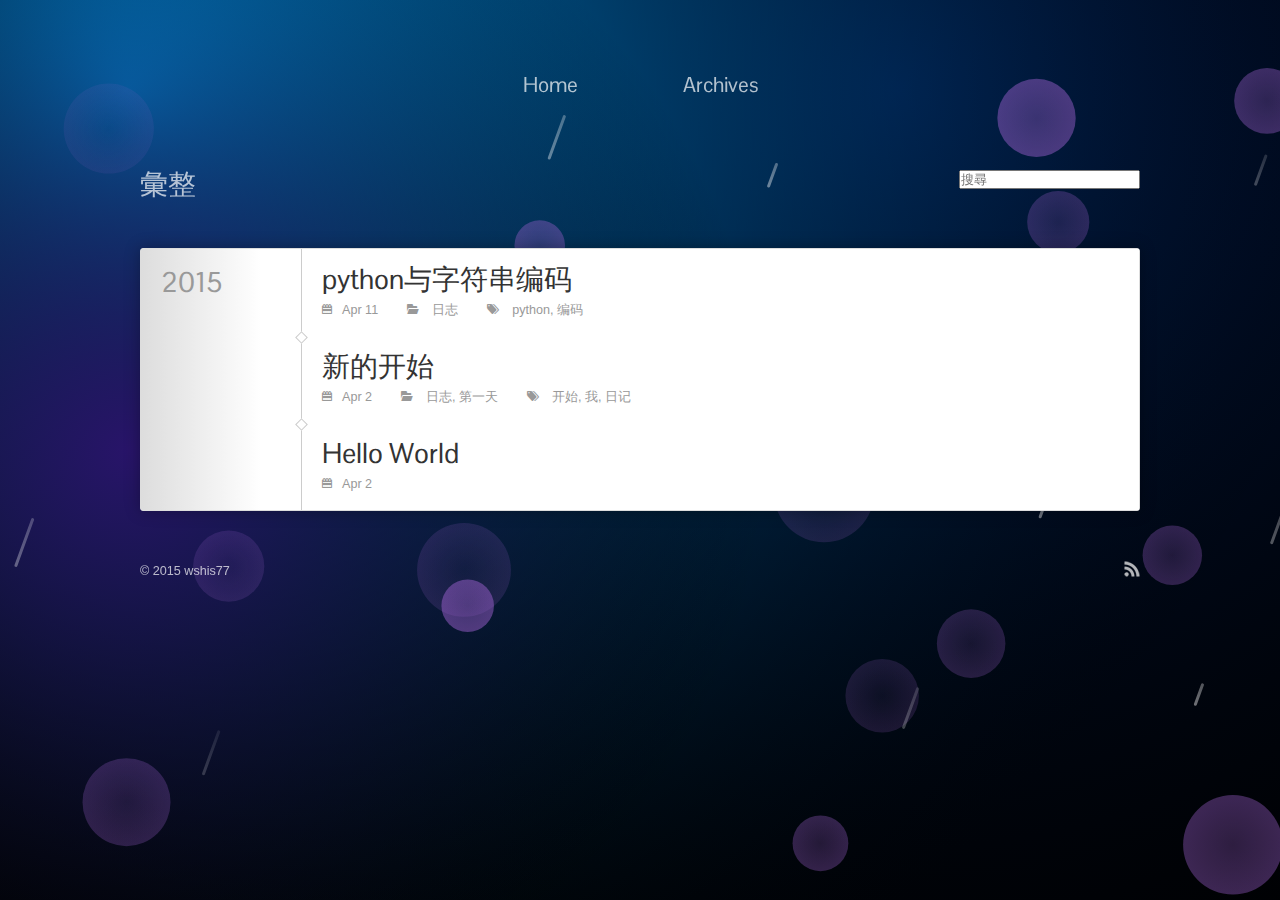
<file: archives/index.html>
<!DOCTYPE HTML>
<html>
<head>
  <meta charset="utf-8">
  
  <title>彙整 | FQYBIT</title>
  <meta name="author" content="wshis77">

  
  

  <link rel="alternate" href="/atom.xml" title="FQYBIT" type="application/atom+xml">
  <link rel="stylesheet" href="/css/style.css" media="screen" type="text/css">
  <!--[if lt IE 9]><script src="//html5shiv.googlecode.com/svn/trunk/html5.js"></script><![endif]-->
  <script src="//ajax.googleapis.com/ajax/libs/jquery/1.8/jquery.min.js"></script>
  
</head>

<body>
  <header id="header" class="inner"><nav>
  <ul>
    
      <li><a href="/">Home</a></li>
    
      <li><a href="/archives">Archives</a></li>
    
  </ul>
</nav></header>
  <div id="content" class="inner">

<header id="archive-header">
  <h1 class="alignleft">彙整</h1>
  <div class="search alignright">
    <form action="http://google.com/search" method="get" accept-charset="utf-8">
      <input type="search" name="q" results="0" placeholder="搜尋">
      <input type="hidden" name="q" value="site:blog.fqybit.com">
    </form>
  </div>
</header>


  
  
    
    
      
      </section><section class="archives"><div class="year">2015</div>
    
    <article class="archive">
      <h1 class="title"><a href="/2015/04/11/python与编码/">python与字符串编码</a></h1>
      <footer>
        <time datetime="2015-04-11T07:05:29.000Z">Apr 11</time>
        
          <span class="cats">
<a href="/categories/日志/">日志</a></span>
        
        
          <span class="tags">
<a href="/tags/python/">python</a>, <a href="/tags/编码/">编码</a></span>
        
      </footer>
    </article>
  
    
    
    <article class="archive">
      <h1 class="title"><a href="/2015/04/02/新的开始/">新的开始</a></h1>
      <footer>
        <time datetime="2015-04-02T07:05:29.000Z">Apr 2</time>
        
          <span class="cats">
<a href="/categories/日志/">日志</a>, <a href="/categories/日志/第一天/">第一天</a></span>
        
        
          <span class="tags">
<a href="/tags/开始/">开始</a>, <a href="/tags/我/">我</a>, <a href="/tags/日记/">日记</a></span>
        
      </footer>
    </article>
  
    
    
    <article class="archive">
      <h1 class="title"><a href="/2015/04/02/hello-world/">Hello World</a></h1>
      <footer>
        <time datetime="2015-04-02T06:15:45.000Z">Apr 2</time>
        
        
      </footer>
    </article>
  
</div>
  <footer id="footer" class="inner"><div class="social alignright">
  
  
  
  
  <a class="rss" href="/atom.xml" title="RSS">RSS</a>
</div>
<p>
  
  &copy; 2015 wshis77
  
</p>
<div class="clearfix"></div></footer>
  <script src="/js/jquery.imagesloaded.min.js"></script>
<script src="/js/gallery.js"></script>




<link rel="stylesheet" href="/fancybox/jquery.fancybox.css" media="screen" type="text/css">
<script src="/fancybox/jquery.fancybox.pack.js"></script>
<script type="text/javascript">
(function($){
  $('.fancybox').fancybox();
})(jQuery);
</script>


<div id="phasebeam">
  <canvas></canvas>
  <canvas></canvas>
  <canvas></canvas>
</div>
<script src="/js/phasebeam.js"></script>
</body>
</html>
</file>
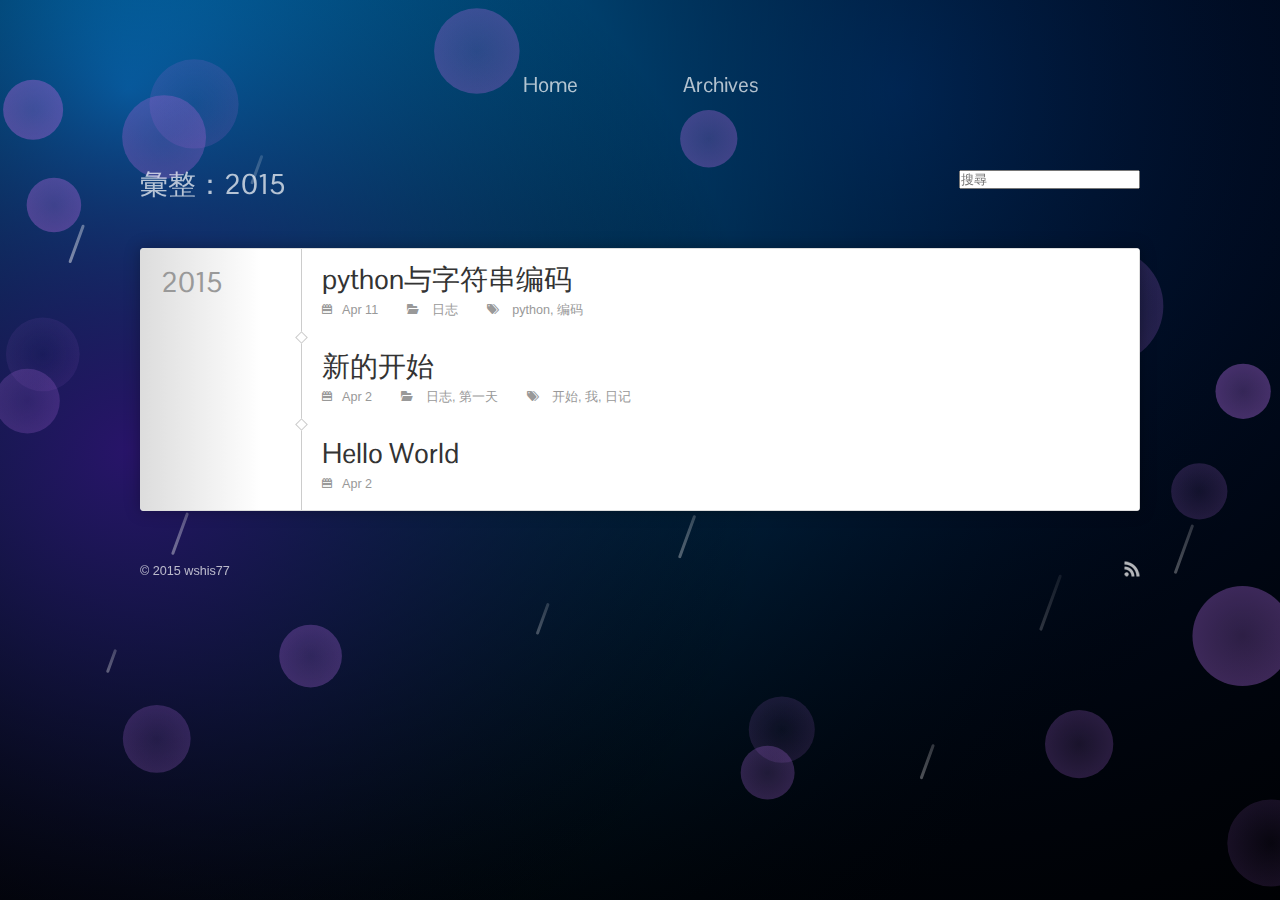
<file: archives/2015/index.html>
<!DOCTYPE HTML>
<html>
<head>
  <meta charset="utf-8">
  
  <title>彙整：2015 | FQYBIT</title>
  <meta name="author" content="wshis77">

  
  

  <link rel="alternate" href="/atom.xml" title="FQYBIT" type="application/atom+xml">
  <link rel="stylesheet" href="/css/style.css" media="screen" type="text/css">
  <!--[if lt IE 9]><script src="//html5shiv.googlecode.com/svn/trunk/html5.js"></script><![endif]-->
  <script src="//ajax.googleapis.com/ajax/libs/jquery/1.8/jquery.min.js"></script>
  
</head>

<body>
  <header id="header" class="inner"><nav>
  <ul>
    
      <li><a href="/">Home</a></li>
    
      <li><a href="/archives">Archives</a></li>
    
  </ul>
</nav></header>
  <div id="content" class="inner">

<header id="archive-header">
  <h1 class="alignleft">彙整：2015</h1>
  <div class="search alignright">
    <form action="http://google.com/search" method="get" accept-charset="utf-8">
      <input type="search" name="q" results="0" placeholder="搜尋">
      <input type="hidden" name="q" value="site:blog.fqybit.com">
    </form>
  </div>
</header>


  
  
    
    
      
      </section><section class="archives"><div class="year">2015</div>
    
    <article class="archive">
      <h1 class="title"><a href="/2015/04/11/python与编码/">python与字符串编码</a></h1>
      <footer>
        <time datetime="2015-04-11T07:05:29.000Z">Apr 11</time>
        
          <span class="cats">
<a href="/categories/日志/">日志</a></span>
        
        
          <span class="tags">
<a href="/tags/python/">python</a>, <a href="/tags/编码/">编码</a></span>
        
      </footer>
    </article>
  
    
    
    <article class="archive">
      <h1 class="title"><a href="/2015/04/02/新的开始/">新的开始</a></h1>
      <footer>
        <time datetime="2015-04-02T07:05:29.000Z">Apr 2</time>
        
          <span class="cats">
<a href="/categories/日志/">日志</a>, <a href="/categories/日志/第一天/">第一天</a></span>
        
        
          <span class="tags">
<a href="/tags/开始/">开始</a>, <a href="/tags/我/">我</a>, <a href="/tags/日记/">日记</a></span>
        
      </footer>
    </article>
  
    
    
    <article class="archive">
      <h1 class="title"><a href="/2015/04/02/hello-world/">Hello World</a></h1>
      <footer>
        <time datetime="2015-04-02T06:15:45.000Z">Apr 2</time>
        
        
      </footer>
    </article>
  
</div>
  <footer id="footer" class="inner"><div class="social alignright">
  
  
  
  
  <a class="rss" href="/atom.xml" title="RSS">RSS</a>
</div>
<p>
  
  &copy; 2015 wshis77
  
</p>
<div class="clearfix"></div></footer>
  <script src="/js/jquery.imagesloaded.min.js"></script>
<script src="/js/gallery.js"></script>




<link rel="stylesheet" href="/fancybox/jquery.fancybox.css" media="screen" type="text/css">
<script src="/fancybox/jquery.fancybox.pack.js"></script>
<script type="text/javascript">
(function($){
  $('.fancybox').fancybox();
})(jQuery);
</script>


<div id="phasebeam">
  <canvas></canvas>
  <canvas></canvas>
  <canvas></canvas>
</div>
<script src="/js/phasebeam.js"></script>
</body>
</html>
</file>
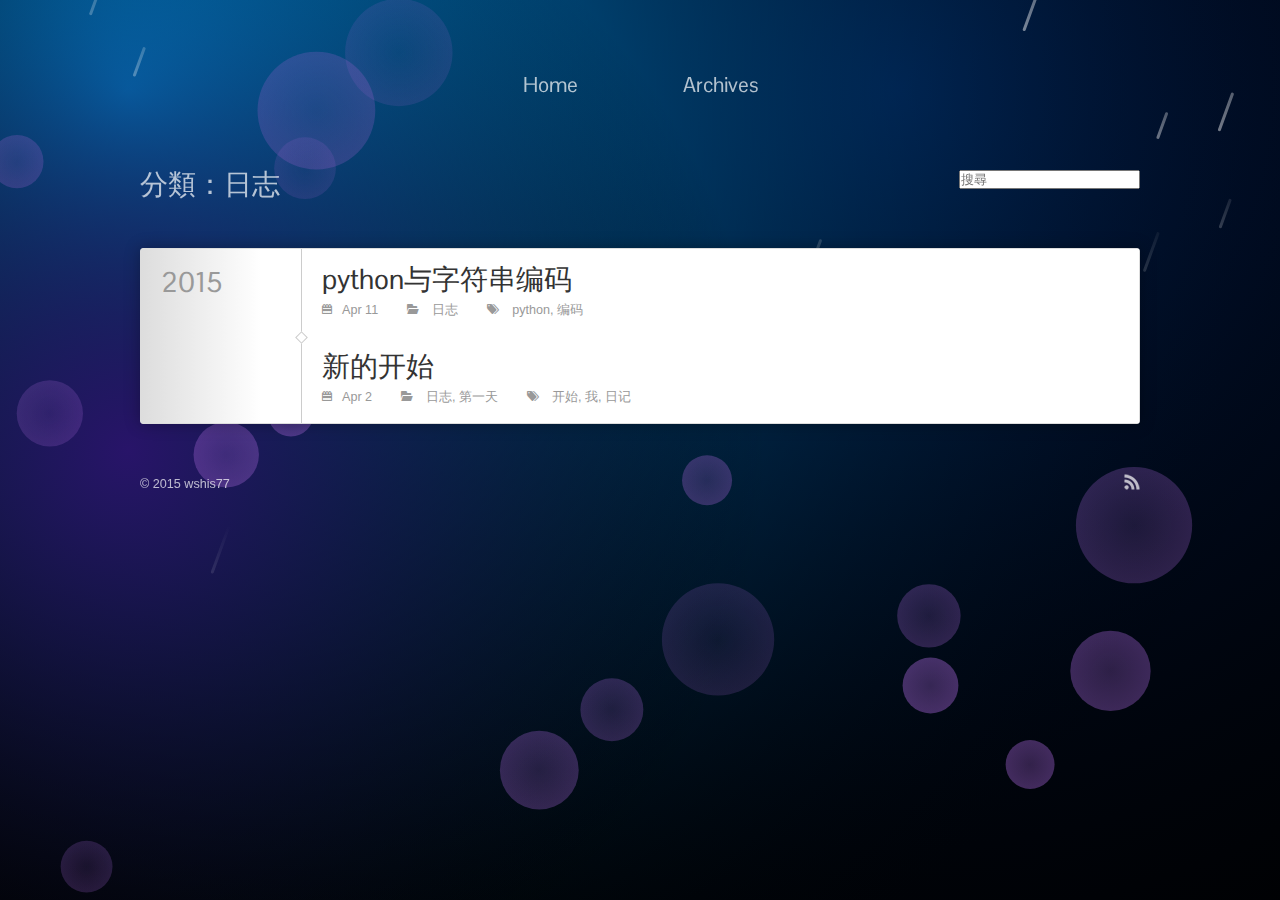
<file: categories/日志/index.html>
<!DOCTYPE HTML>
<html>
<head>
  <meta charset="utf-8">
  
  <title>日志 | FQYBIT</title>
  <meta name="author" content="wshis77">

  
  

  <link rel="alternate" href="/atom.xml" title="FQYBIT" type="application/atom+xml">
  <link rel="stylesheet" href="/css/style.css" media="screen" type="text/css">
  <!--[if lt IE 9]><script src="//html5shiv.googlecode.com/svn/trunk/html5.js"></script><![endif]-->
  <script src="//ajax.googleapis.com/ajax/libs/jquery/1.8/jquery.min.js"></script>
  
</head>

<body>
  <header id="header" class="inner"><nav>
  <ul>
    
      <li><a href="/">Home</a></li>
    
      <li><a href="/archives">Archives</a></li>
    
  </ul>
</nav></header>
  <div id="content" class="inner">

<header id="archive-header">
  <h1 class="alignleft">分類：日志</h1>
  <div class="search alignright">
    <form action="http://google.com/search" method="get" accept-charset="utf-8">
      <input type="search" name="q" results="0" placeholder="搜尋">
      <input type="hidden" name="q" value="site:blog.fqybit.com">
    </form>
  </div>
</header>


  
  
    
    
      
      </section><section class="archives"><div class="year">2015</div>
    
    <article class="archive">
      <h1 class="title"><a href="/2015/04/11/python与编码/">python与字符串编码</a></h1>
      <footer>
        <time datetime="2015-04-11T07:05:29.000Z">Apr 11</time>
        
          <span class="cats">
<a href="/categories/日志/">日志</a></span>
        
        
          <span class="tags">
<a href="/tags/python/">python</a>, <a href="/tags/编码/">编码</a></span>
        
      </footer>
    </article>
  
    
    
    <article class="archive">
      <h1 class="title"><a href="/2015/04/02/新的开始/">新的开始</a></h1>
      <footer>
        <time datetime="2015-04-02T07:05:29.000Z">Apr 2</time>
        
          <span class="cats">
<a href="/categories/日志/">日志</a>, <a href="/categories/日志/第一天/">第一天</a></span>
        
        
          <span class="tags">
<a href="/tags/开始/">开始</a>, <a href="/tags/我/">我</a>, <a href="/tags/日记/">日记</a></span>
        
      </footer>
    </article>
  
</div>
  <footer id="footer" class="inner"><div class="social alignright">
  
  
  
  
  <a class="rss" href="/atom.xml" title="RSS">RSS</a>
</div>
<p>
  
  &copy; 2015 wshis77
  
</p>
<div class="clearfix"></div></footer>
  <script src="/js/jquery.imagesloaded.min.js"></script>
<script src="/js/gallery.js"></script>




<link rel="stylesheet" href="/fancybox/jquery.fancybox.css" media="screen" type="text/css">
<script src="/fancybox/jquery.fancybox.pack.js"></script>
<script type="text/javascript">
(function($){
  $('.fancybox').fancybox();
})(jQuery);
</script>


<div id="phasebeam">
  <canvas></canvas>
  <canvas></canvas>
  <canvas></canvas>
</div>
<script src="/js/phasebeam.js"></script>
</body>
</html>
</file>
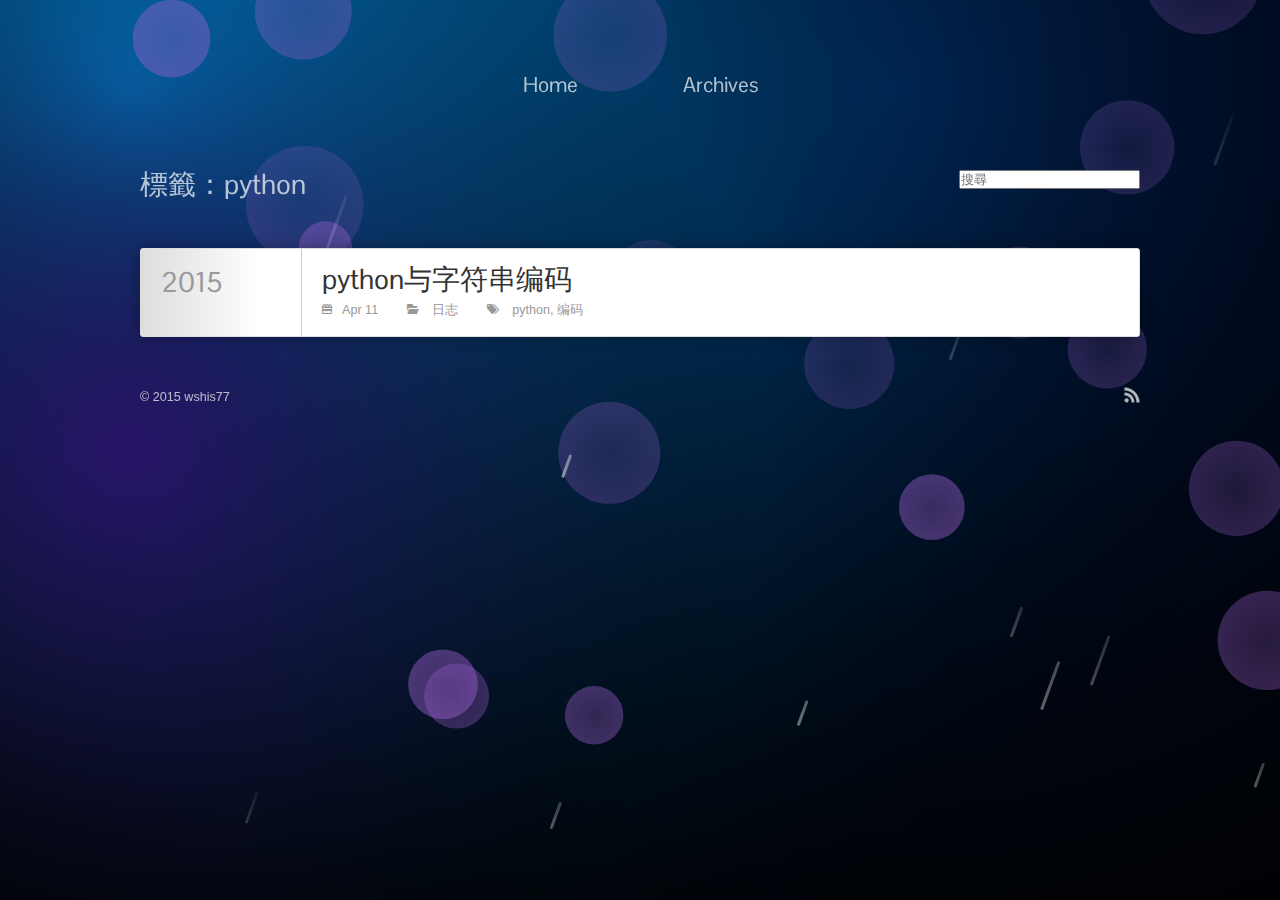
<file: tags/python/index.html>
<!DOCTYPE HTML>
<html>
<head>
  <meta charset="utf-8">
  
  <title>python | FQYBIT</title>
  <meta name="author" content="wshis77">

  
  

  <link rel="alternate" href="/atom.xml" title="FQYBIT" type="application/atom+xml">
  <link rel="stylesheet" href="/css/style.css" media="screen" type="text/css">
  <!--[if lt IE 9]><script src="//html5shiv.googlecode.com/svn/trunk/html5.js"></script><![endif]-->
  <script src="//ajax.googleapis.com/ajax/libs/jquery/1.8/jquery.min.js"></script>
  
</head>

<body>
  <header id="header" class="inner"><nav>
  <ul>
    
      <li><a href="/">Home</a></li>
    
      <li><a href="/archives">Archives</a></li>
    
  </ul>
</nav></header>
  <div id="content" class="inner">

<header id="archive-header">
  <h1 class="alignleft">標籤：python</h1>
  <div class="search alignright">
    <form action="http://google.com/search" method="get" accept-charset="utf-8">
      <input type="search" name="q" results="0" placeholder="搜尋">
      <input type="hidden" name="q" value="site:blog.fqybit.com">
    </form>
  </div>
</header>


  
  
    
    
      
      </section><section class="archives"><div class="year">2015</div>
    
    <article class="archive">
      <h1 class="title"><a href="/2015/04/11/python与编码/">python与字符串编码</a></h1>
      <footer>
        <time datetime="2015-04-11T07:05:29.000Z">Apr 11</time>
        
          <span class="cats">
<a href="/categories/日志/">日志</a></span>
        
        
          <span class="tags">
<a href="/tags/python/">python</a>, <a href="/tags/编码/">编码</a></span>
        
      </footer>
    </article>
  
</div>
  <footer id="footer" class="inner"><div class="social alignright">
  
  
  
  
  <a class="rss" href="/atom.xml" title="RSS">RSS</a>
</div>
<p>
  
  &copy; 2015 wshis77
  
</p>
<div class="clearfix"></div></footer>
  <script src="/js/jquery.imagesloaded.min.js"></script>
<script src="/js/gallery.js"></script>




<link rel="stylesheet" href="/fancybox/jquery.fancybox.css" media="screen" type="text/css">
<script src="/fancybox/jquery.fancybox.pack.js"></script>
<script type="text/javascript">
(function($){
  $('.fancybox').fancybox();
})(jQuery);
</script>


<div id="phasebeam">
  <canvas></canvas>
  <canvas></canvas>
  <canvas></canvas>
</div>
<script src="/js/phasebeam.js"></script>
</body>
</html>
</file>
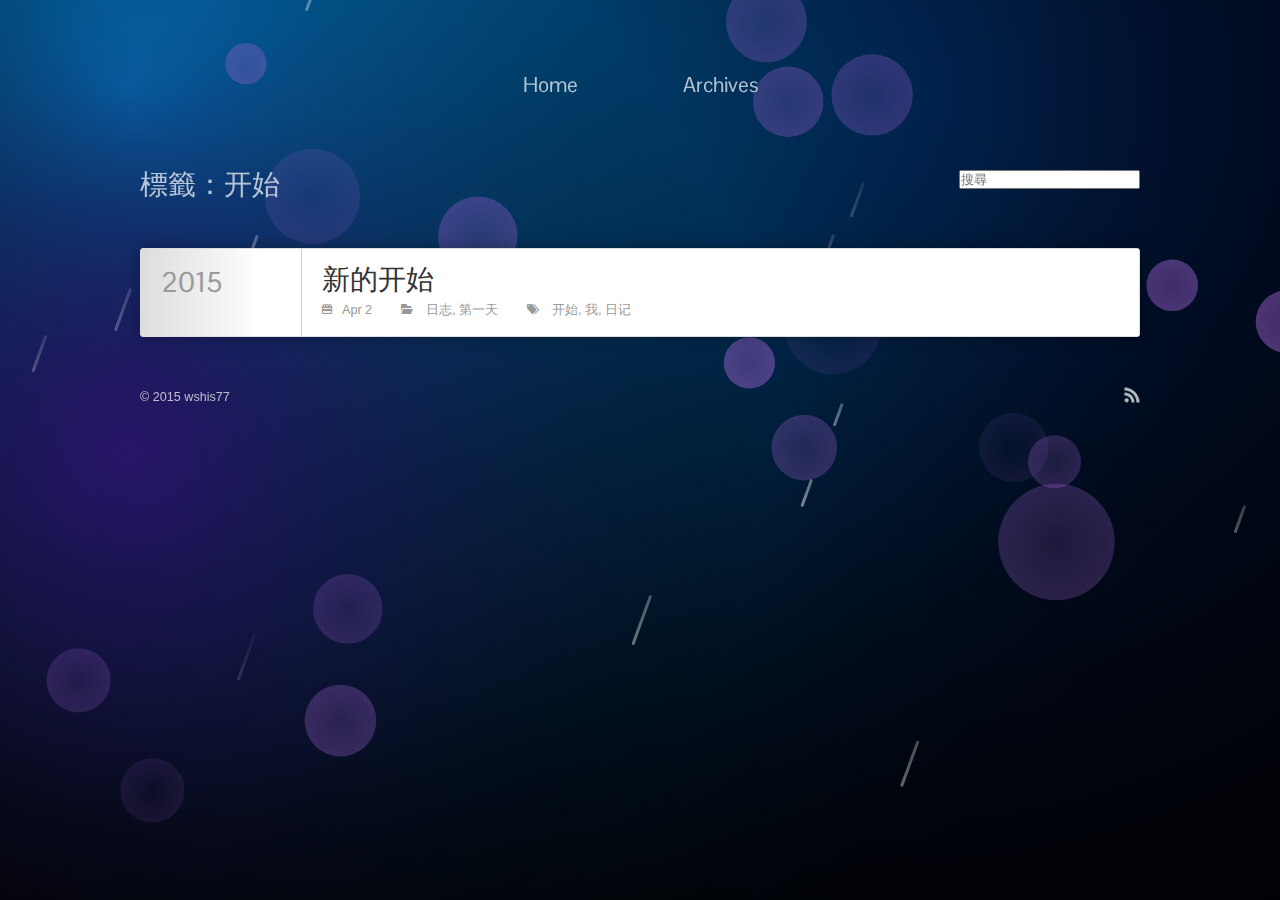
<file: tags/开始/index.html>
<!DOCTYPE HTML>
<html>
<head>
  <meta charset="utf-8">
  
  <title>开始 | FQYBIT</title>
  <meta name="author" content="wshis77">

  
  

  <link rel="alternate" href="/atom.xml" title="FQYBIT" type="application/atom+xml">
  <link rel="stylesheet" href="/css/style.css" media="screen" type="text/css">
  <!--[if lt IE 9]><script src="//html5shiv.googlecode.com/svn/trunk/html5.js"></script><![endif]-->
  <script src="//ajax.googleapis.com/ajax/libs/jquery/1.8/jquery.min.js"></script>
  
</head>

<body>
  <header id="header" class="inner"><nav>
  <ul>
    
      <li><a href="/">Home</a></li>
    
      <li><a href="/archives">Archives</a></li>
    
  </ul>
</nav></header>
  <div id="content" class="inner">

<header id="archive-header">
  <h1 class="alignleft">標籤：开始</h1>
  <div class="search alignright">
    <form action="http://google.com/search" method="get" accept-charset="utf-8">
      <input type="search" name="q" results="0" placeholder="搜尋">
      <input type="hidden" name="q" value="site:blog.fqybit.com">
    </form>
  </div>
</header>


  
  
    
    
      
      </section><section class="archives"><div class="year">2015</div>
    
    <article class="archive">
      <h1 class="title"><a href="/2015/04/02/新的开始/">新的开始</a></h1>
      <footer>
        <time datetime="2015-04-02T07:05:29.000Z">Apr 2</time>
        
          <span class="cats">
<a href="/categories/日志/">日志</a>, <a href="/categories/日志/第一天/">第一天</a></span>
        
        
          <span class="tags">
<a href="/tags/开始/">开始</a>, <a href="/tags/我/">我</a>, <a href="/tags/日记/">日记</a></span>
        
      </footer>
    </article>
  
</div>
  <footer id="footer" class="inner"><div class="social alignright">
  
  
  
  
  <a class="rss" href="/atom.xml" title="RSS">RSS</a>
</div>
<p>
  
  &copy; 2015 wshis77
  
</p>
<div class="clearfix"></div></footer>
  <script src="/js/jquery.imagesloaded.min.js"></script>
<script src="/js/gallery.js"></script>




<link rel="stylesheet" href="/fancybox/jquery.fancybox.css" media="screen" type="text/css">
<script src="/fancybox/jquery.fancybox.pack.js"></script>
<script type="text/javascript">
(function($){
  $('.fancybox').fancybox();
})(jQuery);
</script>


<div id="phasebeam">
  <canvas></canvas>
  <canvas></canvas>
  <canvas></canvas>
</div>
<script src="/js/phasebeam.js"></script>
</body>
</html>
</file>
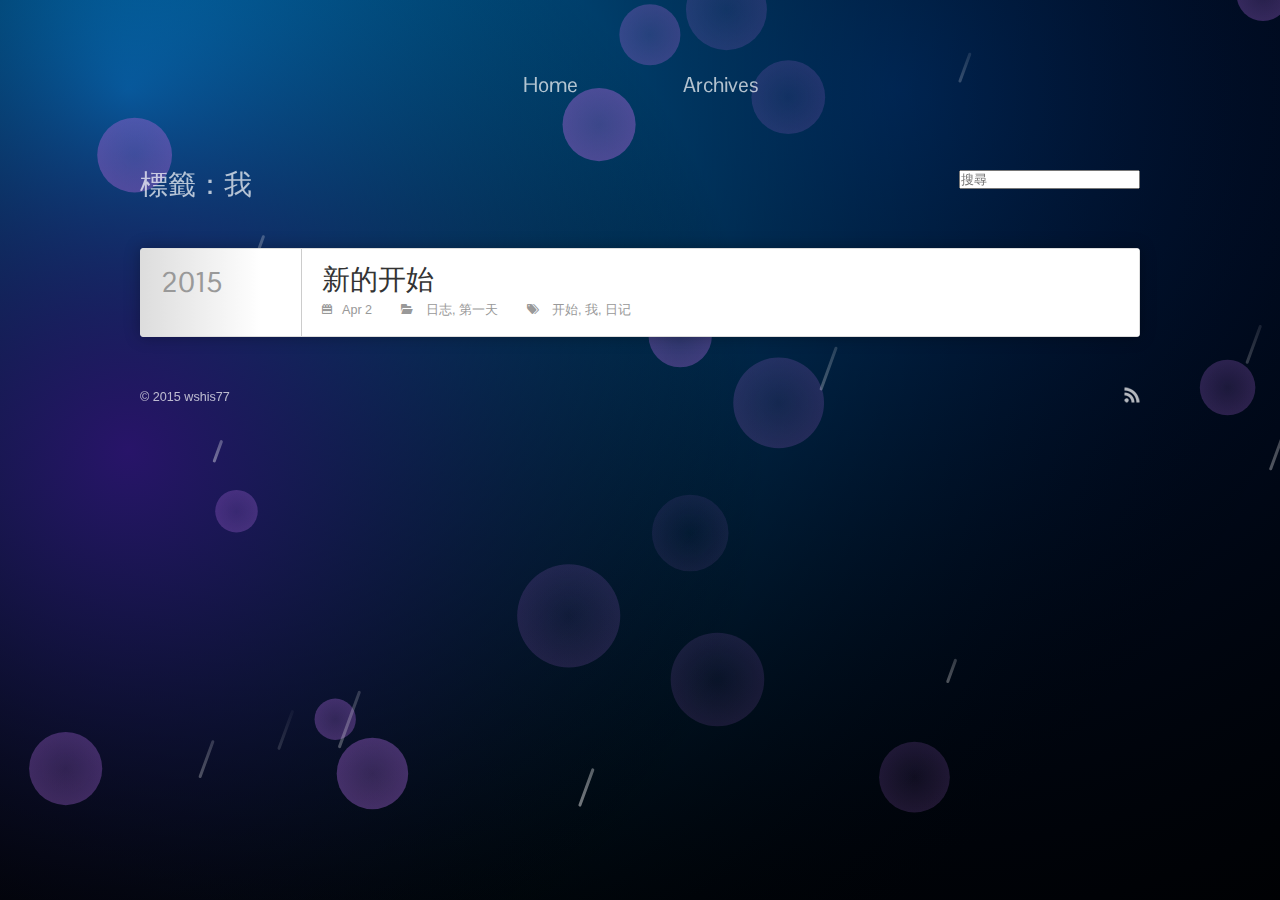
<file: tags/我/index.html>
<!DOCTYPE HTML>
<html>
<head>
  <meta charset="utf-8">
  
  <title>我 | FQYBIT</title>
  <meta name="author" content="wshis77">

  
  

  <link rel="alternate" href="/atom.xml" title="FQYBIT" type="application/atom+xml">
  <link rel="stylesheet" href="/css/style.css" media="screen" type="text/css">
  <!--[if lt IE 9]><script src="//html5shiv.googlecode.com/svn/trunk/html5.js"></script><![endif]-->
  <script src="//ajax.googleapis.com/ajax/libs/jquery/1.8/jquery.min.js"></script>
  
</head>

<body>
  <header id="header" class="inner"><nav>
  <ul>
    
      <li><a href="/">Home</a></li>
    
      <li><a href="/archives">Archives</a></li>
    
  </ul>
</nav></header>
  <div id="content" class="inner">

<header id="archive-header">
  <h1 class="alignleft">標籤：我</h1>
  <div class="search alignright">
    <form action="http://google.com/search" method="get" accept-charset="utf-8">
      <input type="search" name="q" results="0" placeholder="搜尋">
      <input type="hidden" name="q" value="site:blog.fqybit.com">
    </form>
  </div>
</header>


  
  
    
    
      
      </section><section class="archives"><div class="year">2015</div>
    
    <article class="archive">
      <h1 class="title"><a href="/2015/04/02/新的开始/">新的开始</a></h1>
      <footer>
        <time datetime="2015-04-02T07:05:29.000Z">Apr 2</time>
        
          <span class="cats">
<a href="/categories/日志/">日志</a>, <a href="/categories/日志/第一天/">第一天</a></span>
        
        
          <span class="tags">
<a href="/tags/开始/">开始</a>, <a href="/tags/我/">我</a>, <a href="/tags/日记/">日记</a></span>
        
      </footer>
    </article>
  
</div>
  <footer id="footer" class="inner"><div class="social alignright">
  
  
  
  
  <a class="rss" href="/atom.xml" title="RSS">RSS</a>
</div>
<p>
  
  &copy; 2015 wshis77
  
</p>
<div class="clearfix"></div></footer>
  <script src="/js/jquery.imagesloaded.min.js"></script>
<script src="/js/gallery.js"></script>




<link rel="stylesheet" href="/fancybox/jquery.fancybox.css" media="screen" type="text/css">
<script src="/fancybox/jquery.fancybox.pack.js"></script>
<script type="text/javascript">
(function($){
  $('.fancybox').fancybox();
})(jQuery);
</script>


<div id="phasebeam">
  <canvas></canvas>
  <canvas></canvas>
  <canvas></canvas>
</div>
<script src="/js/phasebeam.js"></script>
</body>
</html>
</file>
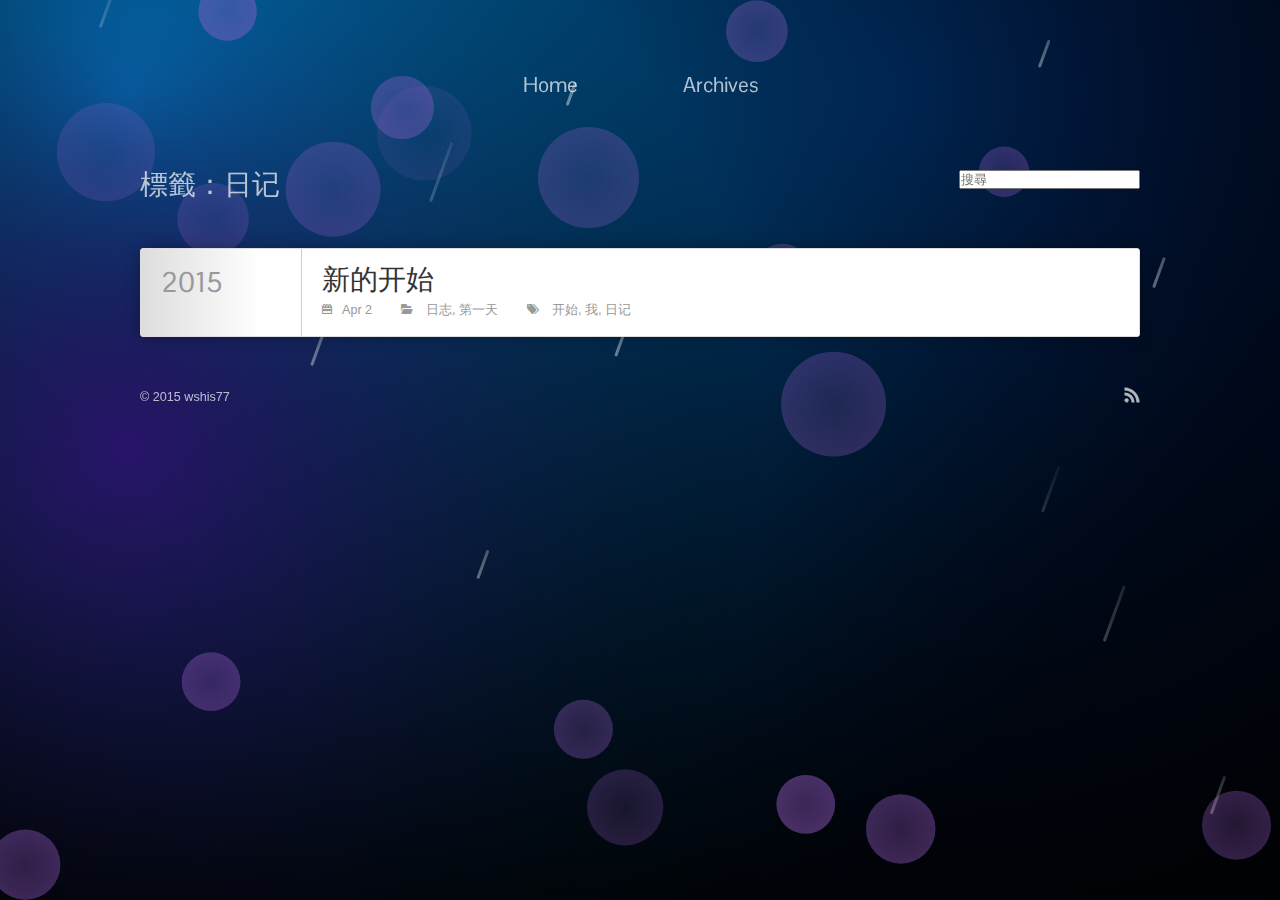
<file: tags/日记/index.html>
<!DOCTYPE HTML>
<html>
<head>
  <meta charset="utf-8">
  
  <title>日记 | FQYBIT</title>
  <meta name="author" content="wshis77">

  
  

  <link rel="alternate" href="/atom.xml" title="FQYBIT" type="application/atom+xml">
  <link rel="stylesheet" href="/css/style.css" media="screen" type="text/css">
  <!--[if lt IE 9]><script src="//html5shiv.googlecode.com/svn/trunk/html5.js"></script><![endif]-->
  <script src="//ajax.googleapis.com/ajax/libs/jquery/1.8/jquery.min.js"></script>
  
</head>

<body>
  <header id="header" class="inner"><nav>
  <ul>
    
      <li><a href="/">Home</a></li>
    
      <li><a href="/archives">Archives</a></li>
    
  </ul>
</nav></header>
  <div id="content" class="inner">

<header id="archive-header">
  <h1 class="alignleft">標籤：日记</h1>
  <div class="search alignright">
    <form action="http://google.com/search" method="get" accept-charset="utf-8">
      <input type="search" name="q" results="0" placeholder="搜尋">
      <input type="hidden" name="q" value="site:blog.fqybit.com">
    </form>
  </div>
</header>


  
  
    
    
      
      </section><section class="archives"><div class="year">2015</div>
    
    <article class="archive">
      <h1 class="title"><a href="/2015/04/02/新的开始/">新的开始</a></h1>
      <footer>
        <time datetime="2015-04-02T07:05:29.000Z">Apr 2</time>
        
          <span class="cats">
<a href="/categories/日志/">日志</a>, <a href="/categories/日志/第一天/">第一天</a></span>
        
        
          <span class="tags">
<a href="/tags/开始/">开始</a>, <a href="/tags/我/">我</a>, <a href="/tags/日记/">日记</a></span>
        
      </footer>
    </article>
  
</div>
  <footer id="footer" class="inner"><div class="social alignright">
  
  
  
  
  <a class="rss" href="/atom.xml" title="RSS">RSS</a>
</div>
<p>
  
  &copy; 2015 wshis77
  
</p>
<div class="clearfix"></div></footer>
  <script src="/js/jquery.imagesloaded.min.js"></script>
<script src="/js/gallery.js"></script>




<link rel="stylesheet" href="/fancybox/jquery.fancybox.css" media="screen" type="text/css">
<script src="/fancybox/jquery.fancybox.pack.js"></script>
<script type="text/javascript">
(function($){
  $('.fancybox').fancybox();
})(jQuery);
</script>


<div id="phasebeam">
  <canvas></canvas>
  <canvas></canvas>
  <canvas></canvas>
</div>
<script src="/js/phasebeam.js"></script>
</body>
</html>
</file>
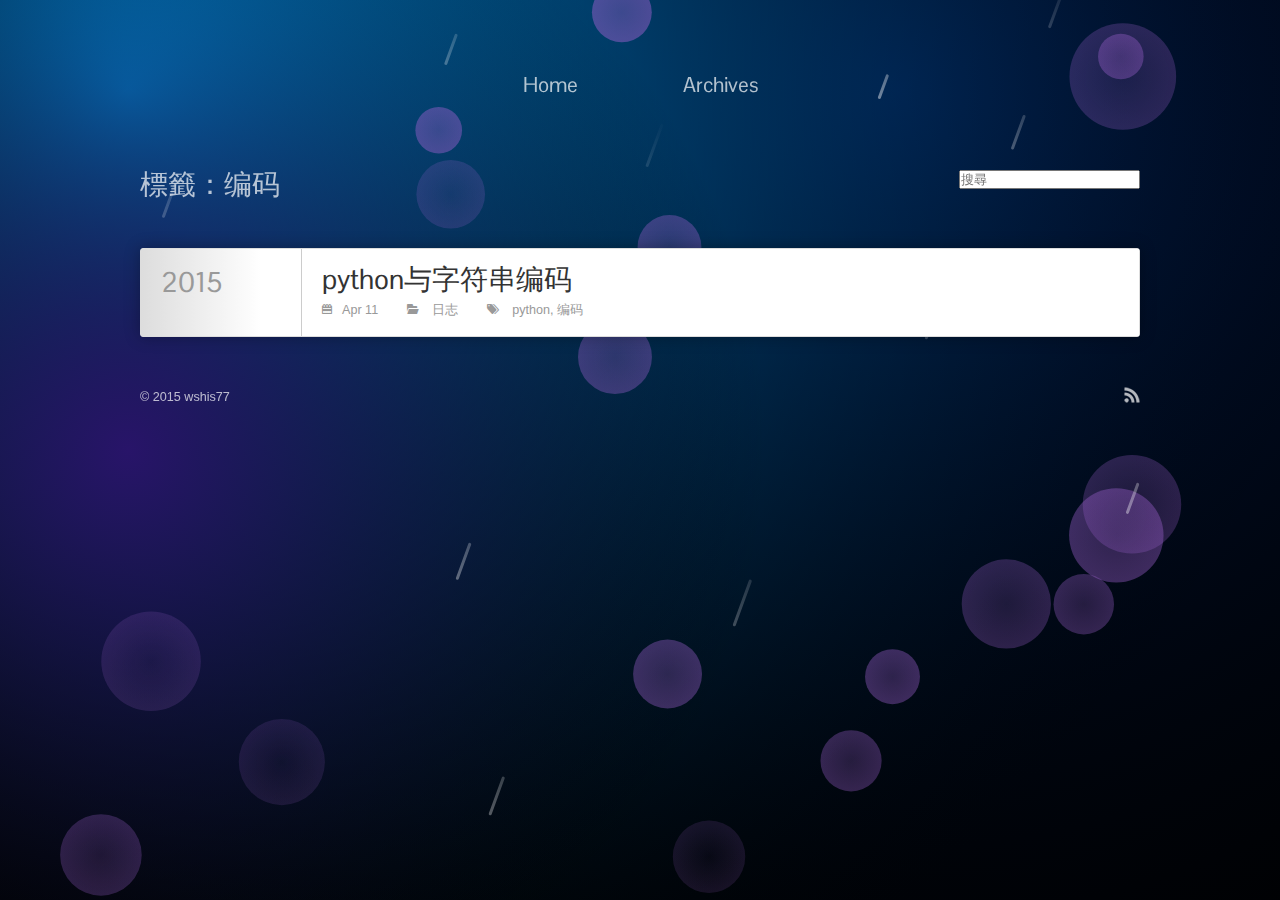
<file: tags/编码/index.html>
<!DOCTYPE HTML>
<html>
<head>
  <meta charset="utf-8">
  
  <title>编码 | FQYBIT</title>
  <meta name="author" content="wshis77">

  
  

  <link rel="alternate" href="/atom.xml" title="FQYBIT" type="application/atom+xml">
  <link rel="stylesheet" href="/css/style.css" media="screen" type="text/css">
  <!--[if lt IE 9]><script src="//html5shiv.googlecode.com/svn/trunk/html5.js"></script><![endif]-->
  <script src="//ajax.googleapis.com/ajax/libs/jquery/1.8/jquery.min.js"></script>
  
</head>

<body>
  <header id="header" class="inner"><nav>
  <ul>
    
      <li><a href="/">Home</a></li>
    
      <li><a href="/archives">Archives</a></li>
    
  </ul>
</nav></header>
  <div id="content" class="inner">

<header id="archive-header">
  <h1 class="alignleft">標籤：编码</h1>
  <div class="search alignright">
    <form action="http://google.com/search" method="get" accept-charset="utf-8">
      <input type="search" name="q" results="0" placeholder="搜尋">
      <input type="hidden" name="q" value="site:blog.fqybit.com">
    </form>
  </div>
</header>


  
  
    
    
      
      </section><section class="archives"><div class="year">2015</div>
    
    <article class="archive">
      <h1 class="title"><a href="/2015/04/11/python与编码/">python与字符串编码</a></h1>
      <footer>
        <time datetime="2015-04-11T07:05:29.000Z">Apr 11</time>
        
          <span class="cats">
<a href="/categories/日志/">日志</a></span>
        
        
          <span class="tags">
<a href="/tags/python/">python</a>, <a href="/tags/编码/">编码</a></span>
        
      </footer>
    </article>
  
</div>
  <footer id="footer" class="inner"><div class="social alignright">
  
  
  
  
  <a class="rss" href="/atom.xml" title="RSS">RSS</a>
</div>
<p>
  
  &copy; 2015 wshis77
  
</p>
<div class="clearfix"></div></footer>
  <script src="/js/jquery.imagesloaded.min.js"></script>
<script src="/js/gallery.js"></script>




<link rel="stylesheet" href="/fancybox/jquery.fancybox.css" media="screen" type="text/css">
<script src="/fancybox/jquery.fancybox.pack.js"></script>
<script type="text/javascript">
(function($){
  $('.fancybox').fancybox();
})(jQuery);
</script>


<div id="phasebeam">
  <canvas></canvas>
  <canvas></canvas>
  <canvas></canvas>
</div>
<script src="/js/phasebeam.js"></script>
</body>
</html>
</file>
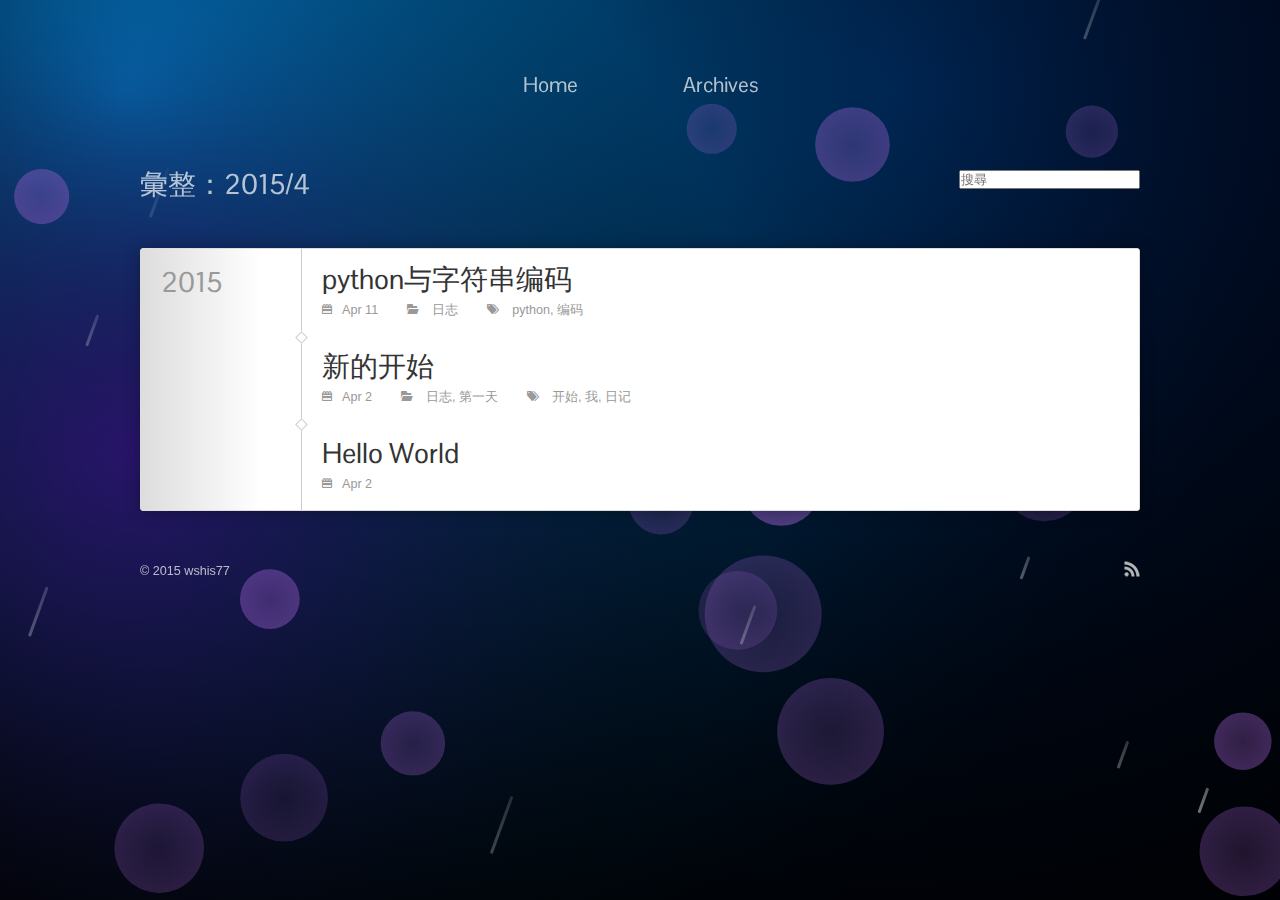
<file: archives/2015/04/index.html>
<!DOCTYPE HTML>
<html>
<head>
  <meta charset="utf-8">
  
  <title>彙整：2015/4 | FQYBIT</title>
  <meta name="author" content="wshis77">

  
  

  <link rel="alternate" href="/atom.xml" title="FQYBIT" type="application/atom+xml">
  <link rel="stylesheet" href="/css/style.css" media="screen" type="text/css">
  <!--[if lt IE 9]><script src="//html5shiv.googlecode.com/svn/trunk/html5.js"></script><![endif]-->
  <script src="//ajax.googleapis.com/ajax/libs/jquery/1.8/jquery.min.js"></script>
  
</head>

<body>
  <header id="header" class="inner"><nav>
  <ul>
    
      <li><a href="/">Home</a></li>
    
      <li><a href="/archives">Archives</a></li>
    
  </ul>
</nav></header>
  <div id="content" class="inner">

<header id="archive-header">
  <h1 class="alignleft">彙整：2015/4</h1>
  <div class="search alignright">
    <form action="http://google.com/search" method="get" accept-charset="utf-8">
      <input type="search" name="q" results="0" placeholder="搜尋">
      <input type="hidden" name="q" value="site:blog.fqybit.com">
    </form>
  </div>
</header>


  
  
    
    
      
      </section><section class="archives"><div class="year">2015</div>
    
    <article class="archive">
      <h1 class="title"><a href="/2015/04/11/python与编码/">python与字符串编码</a></h1>
      <footer>
        <time datetime="2015-04-11T07:05:29.000Z">Apr 11</time>
        
          <span class="cats">
<a href="/categories/日志/">日志</a></span>
        
        
          <span class="tags">
<a href="/tags/python/">python</a>, <a href="/tags/编码/">编码</a></span>
        
      </footer>
    </article>
  
    
    
    <article class="archive">
      <h1 class="title"><a href="/2015/04/02/新的开始/">新的开始</a></h1>
      <footer>
        <time datetime="2015-04-02T07:05:29.000Z">Apr 2</time>
        
          <span class="cats">
<a href="/categories/日志/">日志</a>, <a href="/categories/日志/第一天/">第一天</a></span>
        
        
          <span class="tags">
<a href="/tags/开始/">开始</a>, <a href="/tags/我/">我</a>, <a href="/tags/日记/">日记</a></span>
        
      </footer>
    </article>
  
    
    
    <article class="archive">
      <h1 class="title"><a href="/2015/04/02/hello-world/">Hello World</a></h1>
      <footer>
        <time datetime="2015-04-02T06:15:45.000Z">Apr 2</time>
        
        
      </footer>
    </article>
  
</div>
  <footer id="footer" class="inner"><div class="social alignright">
  
  
  
  
  <a class="rss" href="/atom.xml" title="RSS">RSS</a>
</div>
<p>
  
  &copy; 2015 wshis77
  
</p>
<div class="clearfix"></div></footer>
  <script src="/js/jquery.imagesloaded.min.js"></script>
<script src="/js/gallery.js"></script>




<link rel="stylesheet" href="/fancybox/jquery.fancybox.css" media="screen" type="text/css">
<script src="/fancybox/jquery.fancybox.pack.js"></script>
<script type="text/javascript">
(function($){
  $('.fancybox').fancybox();
})(jQuery);
</script>


<div id="phasebeam">
  <canvas></canvas>
  <canvas></canvas>
  <canvas></canvas>
</div>
<script src="/js/phasebeam.js"></script>
</body>
</html>
</file>
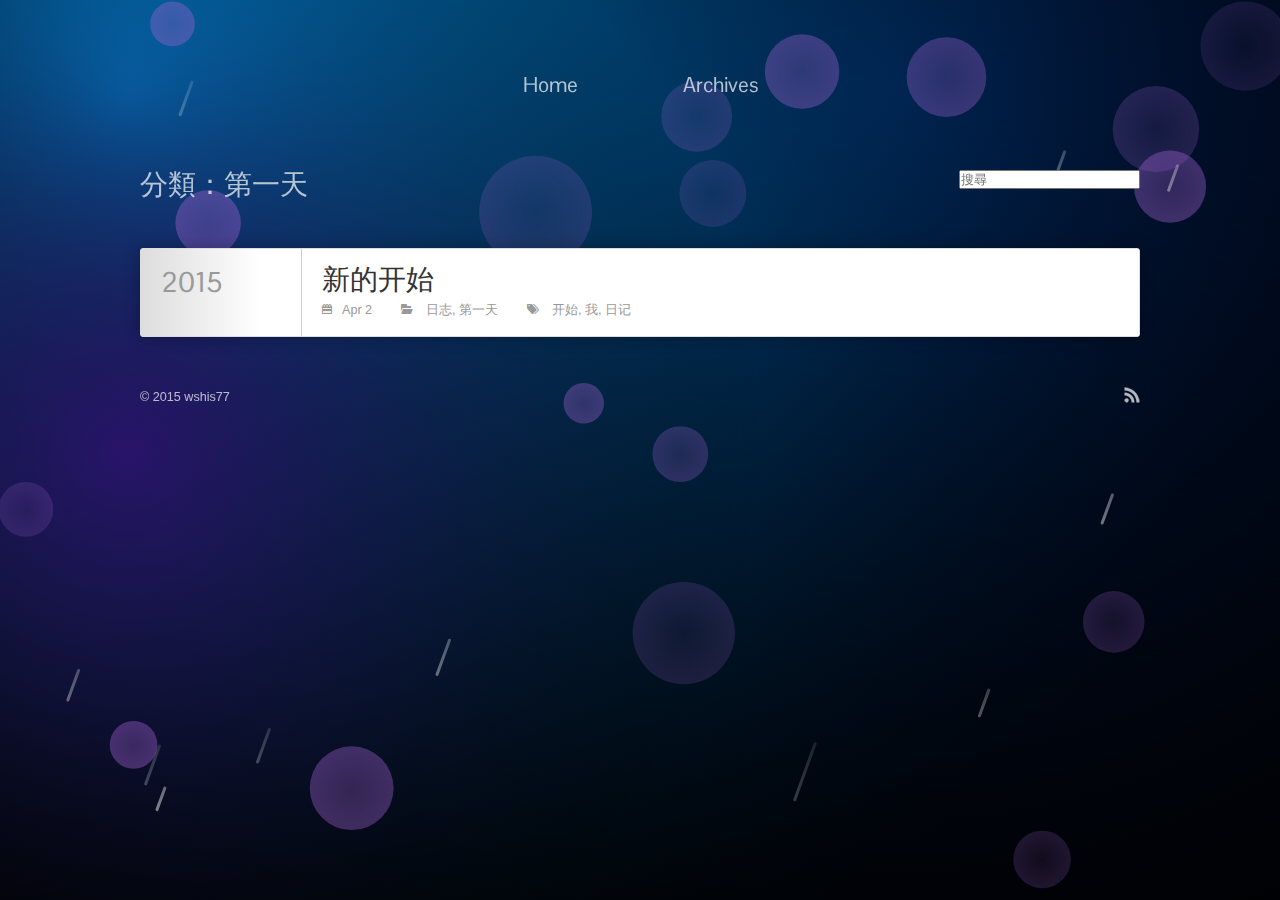
<file: categories/日志/第一天/index.html>
<!DOCTYPE HTML>
<html>
<head>
  <meta charset="utf-8">
  
  <title>第一天 | FQYBIT</title>
  <meta name="author" content="wshis77">

  
  

  <link rel="alternate" href="/atom.xml" title="FQYBIT" type="application/atom+xml">
  <link rel="stylesheet" href="/css/style.css" media="screen" type="text/css">
  <!--[if lt IE 9]><script src="//html5shiv.googlecode.com/svn/trunk/html5.js"></script><![endif]-->
  <script src="//ajax.googleapis.com/ajax/libs/jquery/1.8/jquery.min.js"></script>
  
</head>

<body>
  <header id="header" class="inner"><nav>
  <ul>
    
      <li><a href="/">Home</a></li>
    
      <li><a href="/archives">Archives</a></li>
    
  </ul>
</nav></header>
  <div id="content" class="inner">

<header id="archive-header">
  <h1 class="alignleft">分類：第一天</h1>
  <div class="search alignright">
    <form action="http://google.com/search" method="get" accept-charset="utf-8">
      <input type="search" name="q" results="0" placeholder="搜尋">
      <input type="hidden" name="q" value="site:blog.fqybit.com">
    </form>
  </div>
</header>


  
  
    
    
      
      </section><section class="archives"><div class="year">2015</div>
    
    <article class="archive">
      <h1 class="title"><a href="/2015/04/02/新的开始/">新的开始</a></h1>
      <footer>
        <time datetime="2015-04-02T07:05:29.000Z">Apr 2</time>
        
          <span class="cats">
<a href="/categories/日志/">日志</a>, <a href="/categories/日志/第一天/">第一天</a></span>
        
        
          <span class="tags">
<a href="/tags/开始/">开始</a>, <a href="/tags/我/">我</a>, <a href="/tags/日记/">日记</a></span>
        
      </footer>
    </article>
  
</div>
  <footer id="footer" class="inner"><div class="social alignright">
  
  
  
  
  <a class="rss" href="/atom.xml" title="RSS">RSS</a>
</div>
<p>
  
  &copy; 2015 wshis77
  
</p>
<div class="clearfix"></div></footer>
  <script src="/js/jquery.imagesloaded.min.js"></script>
<script src="/js/gallery.js"></script>




<link rel="stylesheet" href="/fancybox/jquery.fancybox.css" media="screen" type="text/css">
<script src="/fancybox/jquery.fancybox.pack.js"></script>
<script type="text/javascript">
(function($){
  $('.fancybox').fancybox();
})(jQuery);
</script>


<div id="phasebeam">
  <canvas></canvas>
  <canvas></canvas>
  <canvas></canvas>
</div>
<script src="/js/phasebeam.js"></script>
</body>
</html>
</file>
<file: css/style.css>
@import url("http://fonts.googleapis.com/css?family=Pontano+Sans");
@font-face{font-family:'FontAwesome';font-style:normal;font-weight:normal;src:url("font/fontawesome-webfont.eot?#iefix") format('embedded-opentype'),url("font/fontawesome-webfont.woff") format('woff'),url("font/fontawesome-webfont.ttf") format('truetype'),url("font/fontawesome-webfont.svg#FontAwesomeRegular") format('svg')}*{margin:0;padding:0}body{background:#000;font:300 14px "Helvetica Neue","Helvetica",Arial,sans-serif;text-shadow:0 0 1px transparent}h1{font-size:2em}h2{font-size:1.6em}h3{font-size:1.3em}a{color:#9d61cf;text-decoration:none}strong{font-weight:bold}.alignleft{float:left}.alignright{float:right}.clearfix{zoom:1}.clearfix:before,.clearfix:after{content:"";display:table}.clearfix:after{clear:both}.inner{margin:0 auto;position:relative;width:1000px;z-index:0}#header{height:70px;padding:50px 0;}#header nav{font:1.5em "Pontano Sans",Helvetica Neue,Helvetica,Arial,sans-serif;line-height:70px;}#header nav ul{list-style:none;text-align:center;}#header nav ul li{margin:0 50px;display:inline-block}#header nav ul a{color:#fff;opacity:.7;-ms-filter:"progid:DXImageTransform.Microsoft.Alpha(Opacity=70)";filter:alpha(opacity=70);-webkit-transition:0.3s;-moz-transition:0.3s;-o-transition:0.3s;-ms-transition:0.3s;transition:0.3s;}#header nav ul a:hover{opacity:1;-ms-filter:none;filter:none}article{background:#fff;color:#333;margin-bottom:50px;-webkit-box-shadow:0 0 16px rgba(0,0,0,0.3);box-shadow:0 0 16px rgba(0,0,0,0.3);text-align:justify;position:relative;-webkit-border-radius:3px;border-radius:3px;overflow:hidden;}article header{font-family:"Pontano Sans",Helvetica Neue,Helvetica,Arial,sans-serif;padding:15px 20px;position:relative;}article header .title{font-weight:normal;line-height:1.1;}article header .title a{color:#333;}article header .title a.link:after{content:'\f08e';color:#999;font:12px FontAwesome;padding-left:10px;vertical-align:super}article header time{color:#999;position:absolute;top:15px;left:-140px;z-index:1;-webkit-user-select:none;-moz-user-select:none;-ms-user-select:none;user-select:none;}article header time .day{font-size:2em}article header time .month:before{content:" / "}article .entry-content{line-height:1.6;padding:15px 20px 15px;margin-top:-15px;}article .entry-content p,article .entry-content blockquote,article .entry-content ul,article .entry-content ol,article .entry-content dl,article .entry-content table,article .entry-content iframe,article .entry-content h1,article .entry-content h2,article .entry-content .video-container,article .entry-content .sharing{margin-top:15px}article .entry-content ul,article .entry-content ol,article .entry-content dl{margin-left:20px;}article .entry-content ul ul,article .entry-content ol ul,article .entry-content dl ul,article .entry-content ul ol,article .entry-content ol ol,article .entry-content dl ol,article .entry-content ul dl,article .entry-content ol dl,article .entry-content dl dl{margin-top:0}article .entry-content strong{font-weight:bold}article .entry-content em{font-style:italic}article .entry-content a:hover{text-decoration:underline}article .entry-content h1,article .entry-content h2,article .entry-content h3,article .entry-content h4,article .entry-content h5,article .entry-content h6{font-family:"Pontano Sans",Helvetica Neue,Helvetica,Arial,sans-serif;font-weight:normal;line-height:1.1}article .entry-content h1,article .entry-content h2{border-top:1px solid #d1d1d1;padding-top:15px}article .entry-content h3,article .entry-content h4,article .entry-content h5,article .entry-content h6{margin-top:25px}article .entry-content img,article .entry-content video{max-width:100%;height:auto}article .entry-content code,article .entry-content pre{font-family:Monaco,Menlo,Consolas,Courier New,monospace}article .entry-content code{background:#eee;color:#666;padding:0 5px;margin:0 2px;font-size:.9em;border:1px solid #d1d1d1;-webkit-border-radius:3px;border-radius:3px}article .entry-content pre{background:#eee;border:1px solid #d1d1d1;margin-top:15px;overflow:auto;padding:7px 15px;-webkit-border-radius:2px;border-radius:2px;}article .entry-content pre code{background:none;padding:0;margin:0;border:none;-webkit-border-radius:0;border-radius:0}article .entry-content blockquote{border-top:1px solid #d1d1d1;border-bottom:1px solid #d1d1d1;color:#666;font-style:italic;font-size:1.2em;font-family:"Georgia",serif;padding:10px 25px 25px;position:relative;text-align:center;}article .entry-content blockquote:before,article .entry-content blockquote:after{position:absolute;color:#ccc;line-height:1;font-size:50px}article .entry-content blockquote:before{content:"“";top:3px;left:0}article .entry-content blockquote:after{content:"„";bottom:8px;right:0}article .entry-content blockquote footer{font-size:.8em;color:#999;line-height:1.1;margin-top:20px;}article .entry-content blockquote footer cite:before{content:"—";color:#ccc;padding:0 .5em}article .entry-content blockquote footer a{color:#999;text-decoration:underline;}article .entry-content blockquote footer a:hover{color:#333}article .entry-content .pullquote{float:right;border:none;padding:0;margin:1em 0 .5em 1.5em;text-align:left;width:45%;font-size:1.5em;}article .entry-content .pullquote:before,article .entry-content .pullquote:after{display:none}article .entry-content iframe{border:none}article .entry-content .caption{color:#999;display:block;font-size:.9em;margin-top:5px;}article .entry-content .caption:before{font-family:FontAwesome;content:"\f040";padding-right:10px}article .entry-content .video-container{position:relative;padding-bottom:56.25%;padding-top:30px;height:0;overflow:hidden;}article .entry-content .video-container iframe{margin-top:0}article .entry-content .video-container iframe,article .entry-content .video-container object,article .entry-content .video-container embed{position:absolute;top:0;left:0;width:100%;height:100%}article .entry-content .sharing{border-top:1px solid #d1d1d1;padding-top:15px;}article .entry-content .sharing iframe{margin-top:0}.post:before{content:"";position:absolute;top:0;left:0;width:120px;height:100%;background:-webkit-linear-gradient(left, #ddd, #fff);background:-moz-linear-gradient(left, #ddd, #fff);background:-o-linear-gradient(left, #ddd, #fff);background:-ms-linear-gradient(left, #ddd, #fff);background:linear-gradient(to right, #ddd, #fff)}.post header,.post .entry-content{border-left:1px solid #ccc;margin-left:160px}.post .entry-content{position:relative;}.post .entry-content:before{content:"";position:absolute;top:15px;left:-5px;width:7px;height:7px;border:1px solid #ccc;background:#fff;-webkit-transform:rotate(45deg);-moz-transform:rotate(45deg);-o-transform:rotate(45deg);-ms-transform:rotate(45deg);transform:rotate(45deg)}.post .entry-content .meta{color:#999;font-size:.9em;position:absolute;top:10px;left:-140px;width:120px;z-index:1;}.post .entry-content .meta a{color:#999;display:block;line-height:1.6em;}.post .entry-content .meta a:hover{color:#7a7a7a;text-decoration:none}.post .entry-content .meta a:before{font-family:FontAwesome}.post .entry-content .meta .cats,.post .entry-content .meta .tags,.post .entry-content .meta .comment{margin-top:20px}.post .entry-content .meta .cats a:before{content:"\f07b";padding-right:10px}.post .entry-content .meta .tags a:before{content:"\f02b";padding-right:10px}.post .entry-content .meta .comment:before{content:"\f075";padding-right:8px}.post .gallery{overflow:hidden;position:relative;}.post .gallery:hover .control{opacity:1;-ms-filter:none;filter:none}.post .gallery img{min-width:100%;max-width:100%;height:auto;position:absolute;top:0;left:0;opacity:0;-ms-filter:"progid:DXImageTransform.Microsoft.Alpha(Opacity=0)";filter:alpha(opacity=0)}.post .gallery .control{opacity:0;-ms-filter:"progid:DXImageTransform.Microsoft.Alpha(Opacity=0)";filter:alpha(opacity=0);-webkit-transition:0.3s;-moz-transition:0.3s;-o-transition:0.3s;-ms-transition:0.3s;transition:0.3s}.post .gallery .prev,.post .gallery .next{position:absolute;top:0;width:50%;height:100%;cursor:pointer;}.post .gallery .prev:before,.post .gallery .next:before{position:absolute;font:24px/1 FontAwesome;text-align:center;width:24px;text-shadow:0 0 15px rgba(0,0,0,0.5);color:#fff;margin-top:-12px;top:50%}.post .gallery .prev{left:0;}.post .gallery .prev:before{content:'\f053';left:10px}.post .gallery .next{right:0;}.post .gallery .next:before{content:'\f054';right:10px}.page:before{content:"";position:absolute;top:0;left:0;width:100%;height:60px;background:-webkit-linear-gradient(top, #ddd, #fff);background:-moz-linear-gradient(top, #ddd, #fff);background:-o-linear-gradient(top, #ddd, #fff);background:-ms-linear-gradient(top, #ddd, #fff);background:linear-gradient(to bottom, #ddd, #fff)}#comment{position:relative;margin:30px 20px 0}#pagenavi{font-family:"Pontano Sans",Helvetica Neue,Helvetica,Arial,sans-serif;height:25px;position:relative;margin-bottom:50px;}#pagenavi a{background:#9d61cf;color:#fff;display:block;line-height:15px;opacity:.7;-ms-filter:"progid:DXImageTransform.Microsoft.Alpha(Opacity=70)";filter:alpha(opacity=70);padding:5px 15px;-webkit-border-radius:15px;border-radius:15px;-webkit-transition:0.3s;-moz-transition:0.3s;-o-transition:0.3s;-ms-transition:0.3s;transition:0.3s;}#pagenavi a:hover{opacity:1;-ms-filter:none;filter:none}#pagenavi a:before,#pagenavi a:after{font-family:FontAwesome}#pagenavi .prev:before{content:"\f053";padding-right:15px}#pagenavi .next:after{content:"\f054";padding-left:15px}#archive-header{height:2em;margin-bottom:50px;}#archive-header h1{color:rgba(255,255,255,0.7);font-family:"Pontano Sans",Helvetica Neue,Helvetica,Arial,sans-serif;font-weight:normal;line-height:1}#archive-header .search input[type="text"]{background:rgba(0,0,0,0.3);border:none;color:rgba(255,255,255,0.7);font:.9em "Pontano Sans",Helvetica Neue,Helvetica,Arial,sans-serif;padding:7px 12px;width:150px}.archives{background:#fff;border:1px solid #ddd;color:#333;margin-bottom:50px;-webkit-box-shadow:0 0 16px rgba(0,0,0,0.3);box-shadow:0 0 16px rgba(0,0,0,0.3);text-align:justify;position:relative;-webkit-border-radius:3px;border-radius:3px;}.archives:before{content:"";position:absolute;top:0;left:0;width:120px;height:100%;background:-webkit-linear-gradient(left, #ddd, #fff);background:-moz-linear-gradient(left, #ddd, #fff);background:-o-linear-gradient(left, #ddd, #fff);background:-ms-linear-gradient(left, #ddd, #fff);background:linear-gradient(to right, #ddd, #fff)}.archives .year{color:#999;font:2em "Pontano Sans",Helvetica Neue,Helvetica,Arial,sans-serif;position:absolute;top:15px;left:20px}.archives article{border-left:1px solid #ccc;margin-left:160px;padding:15px 20px;position:relative;}.archives article:before{content:"";position:absolute;bottom:-6px;left:-5px;width:7px;height:7px;border:1px solid #ccc;background:#fff;z-index:1;-webkit-transform:rotate(45deg);-moz-transform:rotate(45deg);-o-transform:rotate(45deg);-ms-transform:rotate(45deg);transform:rotate(45deg)}.archives article:last-of-type:before{display:none}.archives article .title{font-family:"Pontano Sans",Helvetica Neue,Helvetica,Arial,sans-serif;font-weight:normal;line-height:1.1;}.archives article .title a{color:#333}.archives article footer{color:#999;font-size:.9em;line-height:1.6em;margin-top:5px;}.archives article footer a{color:#999;}.archives article footer a:hover{color:#7a7a7a}.archives article footer time:before{content:"\f073";font-family:FontAwesome;padding-right:10px}.archives article footer .cats,.archives article footer .tags{margin-left:25px;}.archives article footer .cats:before,.archives article footer .tags:before{font-family:FontAwesome;padding-right:10px}.archives article footer .cats:before{content:"\f07c"}.archives article footer .tags:before{content:"\f02c"}.archive{-webkit-box-shadow:none;box-shadow:none;border:none;margin-bottom:0;overflow:visible;-webkit-border-radius:0;border-radius:0}#phasebeam{position:fixed;top:0;left:0;width:100%;height:100%;z-index:-1;}#phasebeam canvas{position:absolute;top:0;left:0;width:100%;height:100%}#footer{color:rgba(255,255,255,0.7);font-size:.9em;line-height:1.6;margin-bottom:50px;}#footer a{color:#fff;}#footer a:hover{text-decoration:underline}#footer .social a{display:inline-block;opacity:.7;-ms-filter:"progid:DXImageTransform.Microsoft.Alpha(Opacity=70)";filter:alpha(opacity=70);width:16px;height:16px;margin-left:10px;float:left;text-indent:-9999px;-webkit-transition:0.3s;-moz-transition:0.3s;-o-transition:0.3s;-ms-transition:0.3s;transition:0.3s;background-position:center;background-repeat:no-repeat;}#footer .social a:hover{opacity:1;-ms-filter:none;filter:none}#footer .social a.facebook{background-image:url("images/facebook.png")}#footer .social a.google{background-image:url("images/google.png")}#footer .social a.github{background-image:url("images/github.png")}#footer .social a.twitter{background-image:url("images/twitter.png")}#footer .social a.rss{background-image:url("images/rss.png")}#footer .social a.pinterest{background-image:url("images/pinterest.png")}.entry-content .gist{background:#eee;border:1px solid #ccc;margin-top:15px;padding:7px 15px;-webkit-border-radius:2px;border-radius:2px;text-shadow:0 0 1px #fff;line-height:1.6;overflow:auto;color:#666;}.entry-content .gist .gist-file{border:none;font-family:inherit;margin:0;font-size:.9em;}.entry-content .gist .gist-file .gist-data{background:none;border-bottom:none;}.entry-content .gist .gist-file .gist-data pre{padding:0 !important;font-family:Monaco,Menlo,Consolas,Courier New,monospace}.entry-content .gist .gist-file .gist-meta{background:none;color:#999;margin-top:5px;padding:0;text-shadow:0 0 1px #fff;font-size:100%;}.entry-content .gist .gist-file .gist-meta a{color:#9d61cf;}.entry-content .gist .gist-file .gist-meta a:visited{color:#9d61cf}figure.highlight{background:#eee;border:1px solid #ccc;margin-top:15px;padding:7px 15px;-webkit-border-radius:2px;border-radius:2px;text-shadow:0 0 1px #fff;line-height:1.6;overflow:auto;position:relative;font-size:.9em;}figure.highlight figcaption{color:#999;margin-bottom:5px;text-shadow:0 0 1px #fff;}figure.highlight figcaption a{position:absolute;right:15px}figure.highlight pre{border:none;padding:0;margin:0}figure.highlight table{margin-top:0;border-spacing:0}figure.highlight .gutter{color:#999;padding-right:15px;border-right:1px solid #ccc;text-align:right}figure.highlight .code{padding-left:15px;border-left:1px solid #fff;color:#666}figure.highlight .line{height:20px}pre .comment,pre .template_comment,pre .diff .header,pre .doctype,pre .pi,pre .lisp .string,pre .javadoc{color:#93a1a1;font-style:italic}pre .keyword,pre .winutils,pre .method,pre .addition,pre .css .tag,pre .request,pre .status,pre .nginx .title{color:#859900}pre .number,pre .command,pre .string,pre .tag .value,pre .phpdoc,pre .tex .formula,pre .regexp,pre .hexcolor{color:#2aa198}pre .title,pre .localvars,pre .chunk,pre .decorator,pre .built_in,pre .identifier,pre .vhdl,pre .literal,pre .id{color:#268bd2}pre .attribute,pre .variable,pre .lisp .body,pre .smalltalk .number,pre .constant,pre .class .title,pre .parent,pre .haskell .type{color:#b58900}pre .preprocessor,pre .preprocessor .keyword,pre .shebang,pre .symbol,pre .symbol .string,pre .diff .change,pre .special,pre .attr_selector,pre .important,pre .subst,pre .cdata,pre .clojure .title{color:#cb4b16}pre .deletion{color:#dc322f}
</file>
